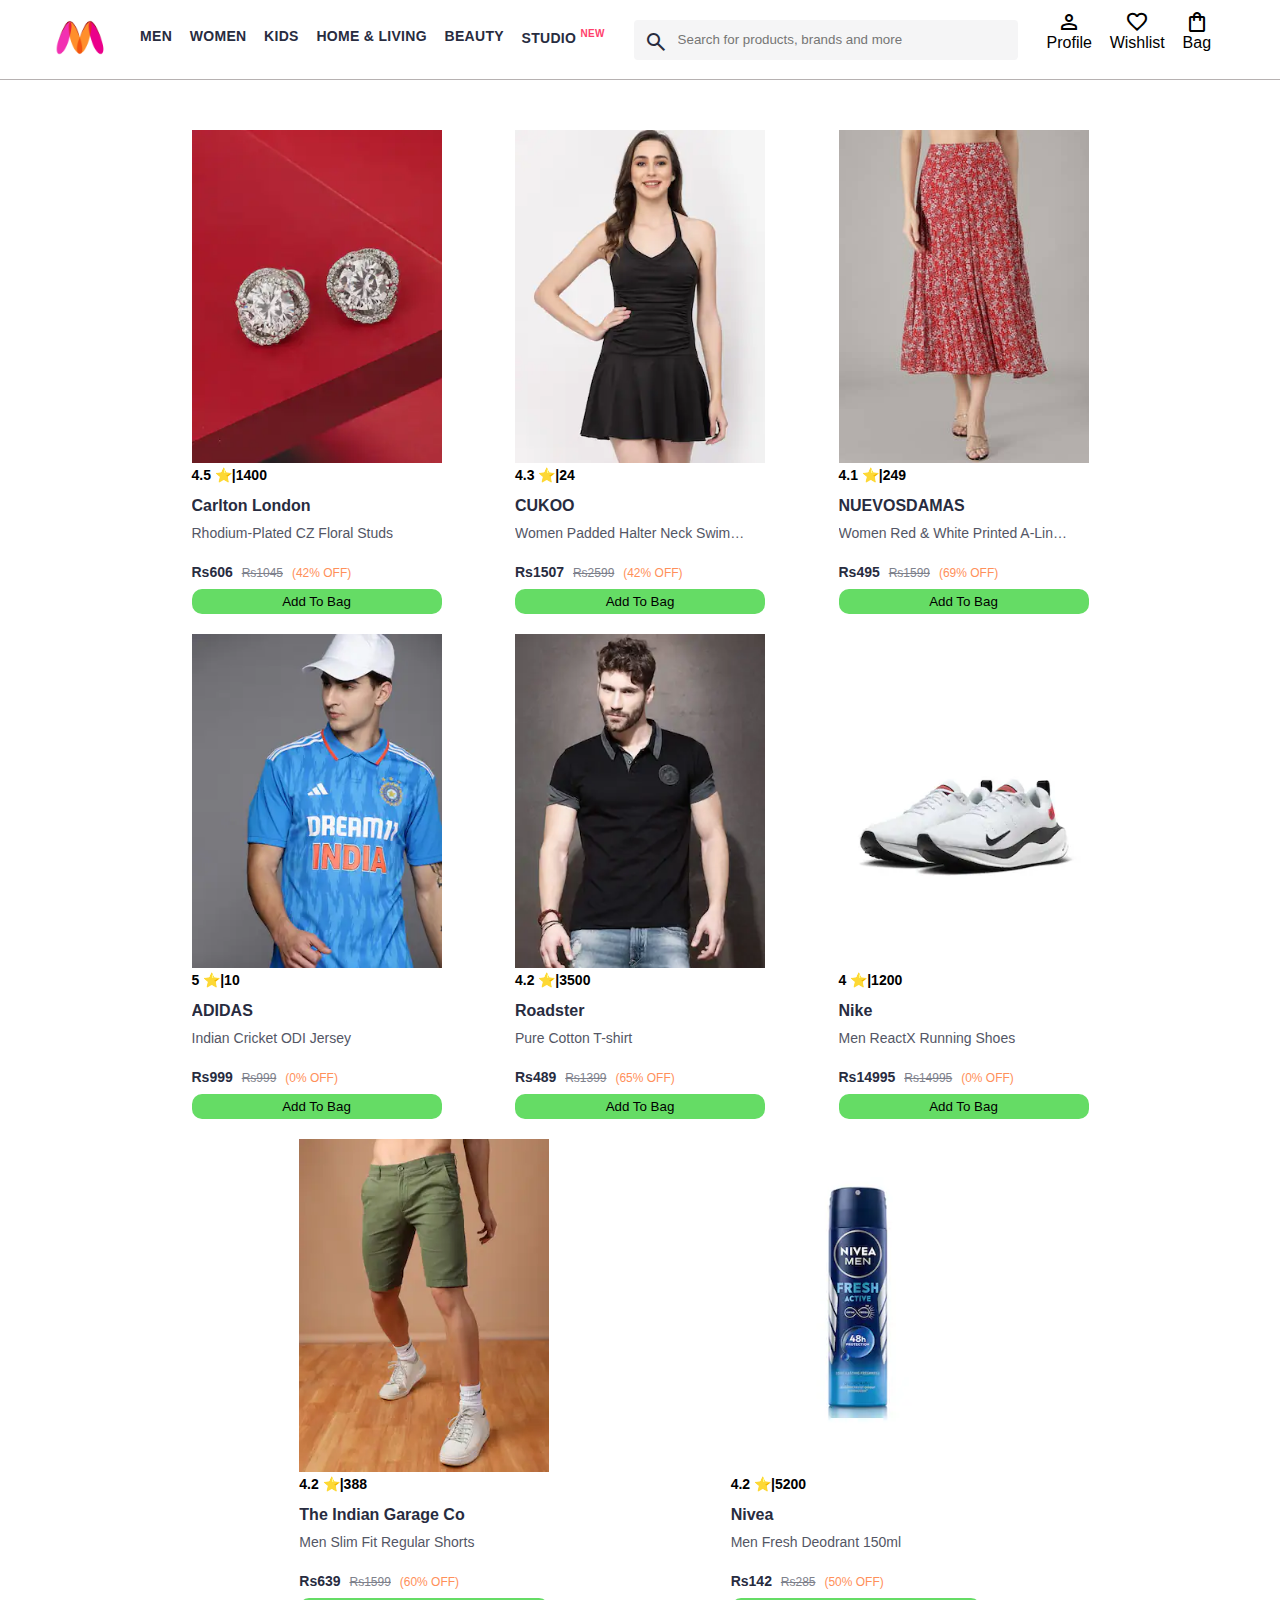
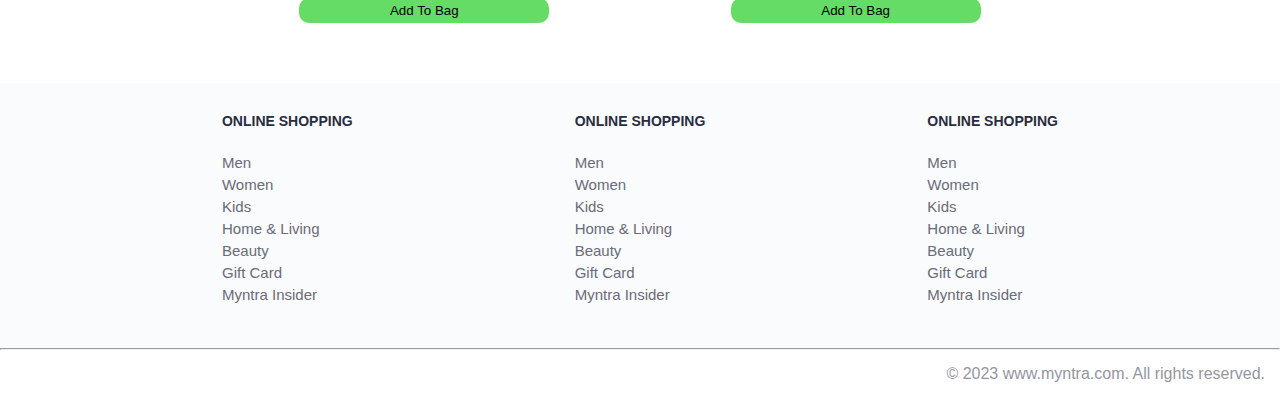
<file: index.html>
<!DOCTYPE html>
<html lang="en">
<head>
    <title>Myntra Functional Clone</title>
    <link rel="stylesheet" href="css/index.css">
    <link rel="stylesheet" href="https://fonts.googleapis.com/css2?family=Material+Symbols+Outlined:opsz,wght,FILL,GRAD@20..48,100..700,0..1,-50..200" />
</head>
<body>
    <header>
        <div class="logo_container">
            <a href="#"><img class="myntra_home" src="images/myntra_logo.webp" alt="Myntra Home"></a>
        </div>
        <nav class="nav_bar">
            <a href="#">Men</a>
            <a href="#">Women</a>
            <a href="#">Kids</a>
            <a href="#">Home & Living</a>
            <a href="#">Beauty</a>
            <a href="#">Studio <sup>New</sup></a>
        </nav>
        <div class="search_bar">
            <span class="material-symbols-outlined search_icon">search</span>
            <input class="search_input" placeholder="Search for products, brands and more">
        </div>
        <div class="action_bar">
            <div class="action_container">
                <span class="material-symbols-outlined action_icon">person</span>
                <span class="action_name">Profile</span>
            </div>

            <div class="action_container">
                <span class="material-symbols-outlined action_icon">favorite</span>
                <span class="action_name">Wishlist</span>
            </div>

            <a class="action_container" href="pages/bag.html">
                <span class="material-symbols-outlined action_icon">shopping_bag</span>
                <span class="action_name">Bag</span>
                <span class="bag-item-count">0</span>
            </a>
        </div>
    </header>
    <main>
        <div class="items-container"></div>     
    </main>
    <footer>
        <div class="footer_container">
            <div class="footer_column">
                <h3>ONLINE SHOPPING</h3>

                <a href="#">Men</a>
                <a href="#">Women</a>
                <a href="#">Kids</a>
                <a href="#">Home & Living</a>
                <a href="#">Beauty</a>
                <a href="#">Gift Card</a>
                <a href="#">Myntra Insider</a>
            </div>

            <div class="footer_column">
                <h3>ONLINE SHOPPING</h3>

                <a href="#">Men</a>
                <a href="#">Women</a>
                <a href="#">Kids</a>
                <a href="#">Home & Living</a>
                <a href="#">Beauty</a>
                <a href="#">Gift Card</a>
                <a href="#">Myntra Insider</a>
            </div>

            <div class="footer_column">
                <h3>ONLINE SHOPPING</h3>

                <a href="#">Men</a>
                <a href="#">Women</a>
                <a href="#">Kids</a>
                <a href="#">Home & Living</a>
                <a href="#">Beauty</a>
                <a href="#">Gift Card</a>
                <a href="#">Myntra Insider</a>
            </div>
        </div>
        <hr>

        <div class="copyright">
            © 2023 www.myntra.com. All rights reserved.
        </div>
    </footer>
    <script src="data/items.js"></script>
    <script src="scripts/index.js"></script>
</body>
</html>
</file>
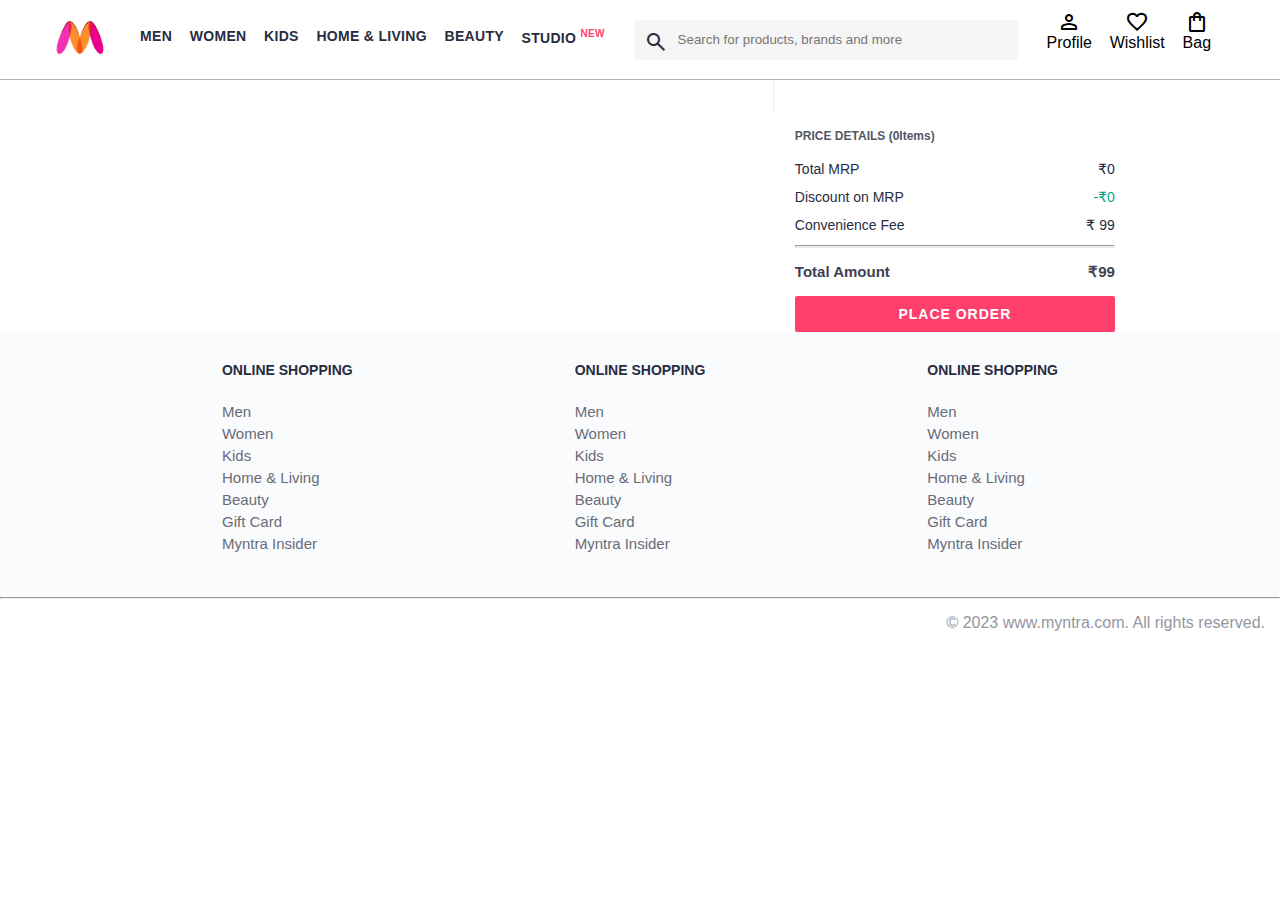
<file: pages/bag.html>
<!DOCTYPE html>
<html lang="en">
<head>
    <title>Myntra Clone</title>
    <link rel="stylesheet" href="../css/index.css">
    <link rel="stylesheet" href="../css/bag.css">
    <link rel="stylesheet" href="https://fonts.googleapis.com/css2?family=Material+Symbols+Outlined:opsz,wght,FILL,GRAD@20..48,100..700,0..1,-50..200" />
</head>
<body>
    <header>
        <div class="logo_container">
            <a href="#"><img class="myntra_home" src="../images/myntra_logo.webp" alt="Myntra Home"></a>
        </div>
        <nav class="nav_bar">
            <a href="#">Men</a>
            <a href="#">Women</a>
            <a href="#">Kids</a>
            <a href="#">Home & Living</a>
            <a href="#">Beauty</a>
            <a href="#">Studio <sup>New</sup></a>
        </nav>
        <div class="search_bar">
            <span class="material-symbols-outlined search_icon">search</span>
            <input class="search_input" placeholder="Search for products, brands and more">
        </div>
        <div class="action_bar">
            <div class="action_container">
                <span class="material-symbols-outlined action_icon">person</span>
                <span class="action_name">Profile</span>
            </div>

            <div class="action_container">
                <span class="material-symbols-outlined action_icon">favorite</span>
                <span class="action_name">Wishlist</span>
            </div>

            <div class="action_container">
                <span class="material-symbols-outlined action_icon">shopping_bag</span>
                <span class="action_name">Bag</span>
                <span class="bag-item-count">0</span>
            </div>
        </div>
    </header>
    <main>
      <div class="bag-page">
        <div class="bag-items-container">

        </div>
        <div class="bag-summary">

        </div>

      </div>
    </main>
    <footer>
        <div class="footer_container">
            <div class="footer_column">
                <h3>ONLINE SHOPPING</h3>

                <a href="#">Men</a>
                <a href="#">Women</a>
                <a href="#">Kids</a>
                <a href="#">Home & Living</a>
                <a href="#">Beauty</a>
                <a href="#">Gift Card</a>
                <a href="#">Myntra Insider</a>
            </div>

            <div class="footer_column">
                <h3>ONLINE SHOPPING</h3>

                <a href="#">Men</a>
                <a href="#">Women</a>
                <a href="#">Kids</a>
                <a href="#">Home & Living</a>
                <a href="#">Beauty</a>
                <a href="#">Gift Card</a>
                <a href="#">Myntra Insider</a>
            </div>

            <div class="footer_column">
                <h3>ONLINE SHOPPING</h3>

                <a href="#">Men</a>
                <a href="#">Women</a>
                <a href="#">Kids</a>
                <a href="#">Home & Living</a>
                <a href="#">Beauty</a>
                <a href="#">Gift Card</a>
                <a href="#">Myntra Insider</a>
            </div>
        </div>
        <hr>

        <div class="copyright">
            © 2023 www.myntra.com. All rights reserved.
        </div>
    </footer>
    <script src="../data/items.js"></script>
    <script src="../scripts/index.js"></script>
    <script src="../scripts/bag.js"></script>
</body>
</html>
</file>
<file: css/index.css>
/***************** Item Page CSS **************************/
/*.action_container {
    text-decoration: none;
}
a.action_container:link {
    color:black;
}
.item-details {
    cursor: pointer;
    width: 250px;
    margin: 10px;
}
.stars {
    font-size: 12px;
    font-weight: 700;
    text-align: left;
}
.company {
    font-size: 18px;
    font-weight: 700;
    line-height: 1;
    color: #282c3f;
    margin-bottom: 6px;
    overflow: hidden;
    text-overflow: ellipsis;
    white-space: nowrap;
    margin-top: 20px;
}
.item-name {
    color: #535766;
    font-size: 16px;
    line-height: 1;
    margin-bottom: 0;
    margin-top: 0;
    overflow: hidden;
    text-overflow: ellipsis;
    white-space: nowrap;
    font-weight: 400;
    display: block;
}
.price-container {
    margin-top: 10px;
}
.current-price {
    font-size: 14px;
    font-weight: 700;
    color: #282c3f;
}
.original-price {
    text-decoration: line-through;
    color: #7e818c;
    font-weight: 400;
    margin-left: 5px;
    font-size: 12px;
}
.discount-percentage {
    color: #ff905a;
    font-weight: 400;
    font-size: 12px;
    margin-left: 5px;
}
.btn-bag {
    background-color: lightgreen;
    border: none;
    padding: 5px 15px;
    border-radius: 10px;
    width: 100%;
    margin-top: 7px;
    font-size: 20px;
    cursor: pointer;
}
.bag-items {
    background-color: #f16565;
    white-space: nowrap;
    text-align: center;
    line-height: 18px;
    padding: 0 6px;
    height: 18px;
    position: relative;
    border-radius: 50%;
    font-size: 12px;
    color: #fff;
    left: 13px;
    top: -44px;
    font-weight: 700;
    cursor: pointer;
}*/

* {
    margin: 0;
    padding: 0;
    font-family: Assistant,-apple-system,BlinkMacSystemFont,Segoe UI,Roboto,Helvetica,Arial,sans-serif;
    box-sizing: border-box;
}
header {
    display: flex;
    background-color: #ffffff;
    height: 80px;
    justify-content: space-between;
    align-items: center;
    border-bottom: 1px solid #b6b1b1;
}
.myntra_home {
    height: 45px;
}
.logo_container {
    margin-left: 4%;
}
.action_bar {
    margin-right: 4%;
}
.nav_bar {
    display: flex;
    min-width: 500px;
    justify-content: space-evenly;
}
.nav_bar a {
    font-size: 14px;
    letter-spacing: .3px;
    color: #282c3f;
    font-weight: 700;
    text-transform: uppercase;
    text-decoration: none;
    padding: 28px 0;
    border-bottom: 5px solid #ffffff;
}
.nav_bar a:hover {
    border-bottom: 4px solid #f54e77;
}

.nav_bar a sup {
    color: #ff3f6c;
    font-size: 10px;
}

.search_bar {
    height: 40px;
    min-width: 200px;
    width: 30%;
    display: flex;
    align-items: center;
}
.search_icon {
    box-sizing: content-box;
    height: 20px;
    padding: 10px;

    background-color: #f5f5f6;
    color: #282c3f;
    font-weight: 300;
    border-radius: 4px 0 0 4px;
}
.search_input {
    color: #696e79;
    background-color: #f5f5f6;
    flex-grow: 1;
    height: 40px;
    border: 0;
    border-radius: 0 4px 4px 0;
}

.action_bar {
    display: flex;
    min-width: 200px;
    justify-content: space-evenly;
}

.action_container {
    display: flex;
    flex-direction: column;
    align-items: center;
}

/* Main section */
.banner_container {
    margin: 40px 0;
}
.banner_image {
    width: 100%;
}

.category_heading {
    text-transform: uppercase;
    color: #3e4152;
    letter-spacing: .15em;
    font-size: 1.8em;
    margin: 50px 0 10px 30px;
    max-height: 5em;
    font-weight: 700;
}

.category-items,.items-container {
    width: 80%;
    margin: 50px 10%;
    display: flex;
    flex-wrap: wrap;
    justify-content: space-evenly;
}

.sale_item {
    width: 250px;
}

.footer_container {
    padding: 30px 0px 40px 0px;
    background: #FAFBFC;
    display: flex;
    justify-content: space-evenly;
}

.footer_column {
    display: flex;
    flex-direction: column;
}

.footer_column h3 {
    color: #282c3f;
    font-size: 14px;
    margin-bottom: 25px;
}

.footer_column a {
    color: #696b79;
    font-size: 15px;
    text-decoration: none;
    padding-bottom: 5px;
}

.copyright {
    color: #94969f;
    text-align: end;
    padding: 15px;
}
.items-container{
    width:80%;
    margin-left: 10%;
    margin-top:40px;

}
.item-container{
    width:250px;
    margin:10px;
}
.item-image{
    width:100%;
}
.rating{
    font-size: 14px;
    font-weight: 700;
}
.company_name{
    color: #282c3f;
    padding: 0 20px 0 0;
    font-size: 16px;
    font-weight: 700;
    line-height: 1;
    margin-bottom:6px;
    overflow: hidden;
    text-overflow:ellipsis;
    white-space: nowrap;
    margin-top: 15px;
}
.item-name{
    color: #535665;
    padding: 5px 20px 14px 0;
    font-size: 14px;
    font-weight: 400;
    overflow: hidden;
    text-overflow:ellipsis;
    white-space: nowrap;
}
.price{
    font-size: 14px;
    margin-top:10px;
    line-height:15px;
    color:#282c3f;
    white-space: nowrap; 
}
.current-price{
    font-size: 14px;
    font-weight: 700;
    color:#282c3f
}
.original-price{
    text-decoration: line-through;
    color:#7e818c;
    font-weight: 400;
    margin-left:5px;
    font-size:12px;
}
.discount{
    color:#ff905a;
    font-weight: 400;
    margin-left:5px;
    font-size:12px;
}
.btn-and-bag{
    background-color: rgb(101, 220, 101);
    border: none;
    padding: 5px 15px;
    border-radius: 10px;
    width:100%;
    margin-top:8px;
    font:18px;
    cursor: pointer;
}
.bag-item-count{
    background-color: #f16565;
    white-space: nowrap;
    text-align: center;
    line-height: 18px;
    padding: 0 6px;
    height: 18px;
    position: relative;
    border-radius: 50%;
    font-size: 12px;
    color: #fff;
    left: 13px;
    top: -44px;
    font-weight: 700;
    cursor: pointer;
}
.action_container {
    text-decoration: none;
}
a.action_container:link {
    color:black;
}
</file>
<file: css/bag.css>
.bag-items-container {
  display: inline-block;
  width: 64%;
  padding-right: 20px;
  border-right: 1px solid #eaeaec;
  padding-top: 32px;
  color: #282c3f;
  font-size: 13px;
  line-height: 1.42857143;
}

.bag-page {
  width: 75%;
  margin-left: 12.5%;
}

.bag-summary {
  vertical-align: top;
  display: inline-block;
  width: 35%;
  padding: 24px 0 0 16px;
  color: #282c3f;
  font-size: 13px;
  line-height: 1.42857143;
}

.bag-details-container {
  margin-bottom: 16px;
}

.price-header {
  font-size: 12px;
  font-weight: 700;
  margin: 24px 0 16px;
  color: #535766;
}

.price-item {
  margin-bottom: 12px;
  line-height: 16px;
  font-size: 14px;
  color: #282c3f;
}

.price-item-value {
  float: right;
}

.priceDetail-base-discount {
  color: #03a685;
}

.price-footer {
  font-weight: 700;
  font-size: 15px;
  padding-top: 16px;
  border-top: 1px solid #eaeaec;
  color: #3e4152;
  line-height: 16px;
}

.btn-place-order {
  width: 100%;
  letter-spacing: 1px;
  font-size: 14px;
  font-weight: 600;
  border-radius: 2px;
  border-width: 0px;
  padding: 10px 16px;
  background-color: rgb(255, 63, 108);
  color: rgb(255, 255, 255);
  cursor: pointer;
}

.bag-item-container {
  margin-bottom: 8px;
  background: #fff;
  font-size: 14px;
  border: 1px solid #eaeaec;
  border-radius: 4px;
  position: relative;
  padding: 12px 12px 0;
}

.item-left-part {
  position: absolute;
  background: rgb(255, 242, 223);
  height: 148px;
  width: 111px;
}

.item-right-part {
  padding-left: 12px;
  position: relative;
  min-height: 148px;
  margin-left: 111px;
  margin-bottom: 12px;
}

.bag-item-img {
  width: 100%;
}

.return-period {
  display: inline-flex;
  font-size: 14px;
  padding-top: 8px;
}

.return-period-days {
  font-weight: 700;
  margin-right: 4px;
}

.delivery-details {
  margin-top: 5px;
  color: #282c3f;
  font-size: 12px;
  letter-spacing: -.1px;
  margin-bottom: 8px;
  line-height: 15px;
}

.delivery-details-days {
  color: #03a685;
}

.remove-from-cart {
  position: absolute;
  font-size: 25px;
  top: 10px;
  right: 18px;
  width: 14px;
  height: 14px;
  cursor: pointer;
}
</file>
